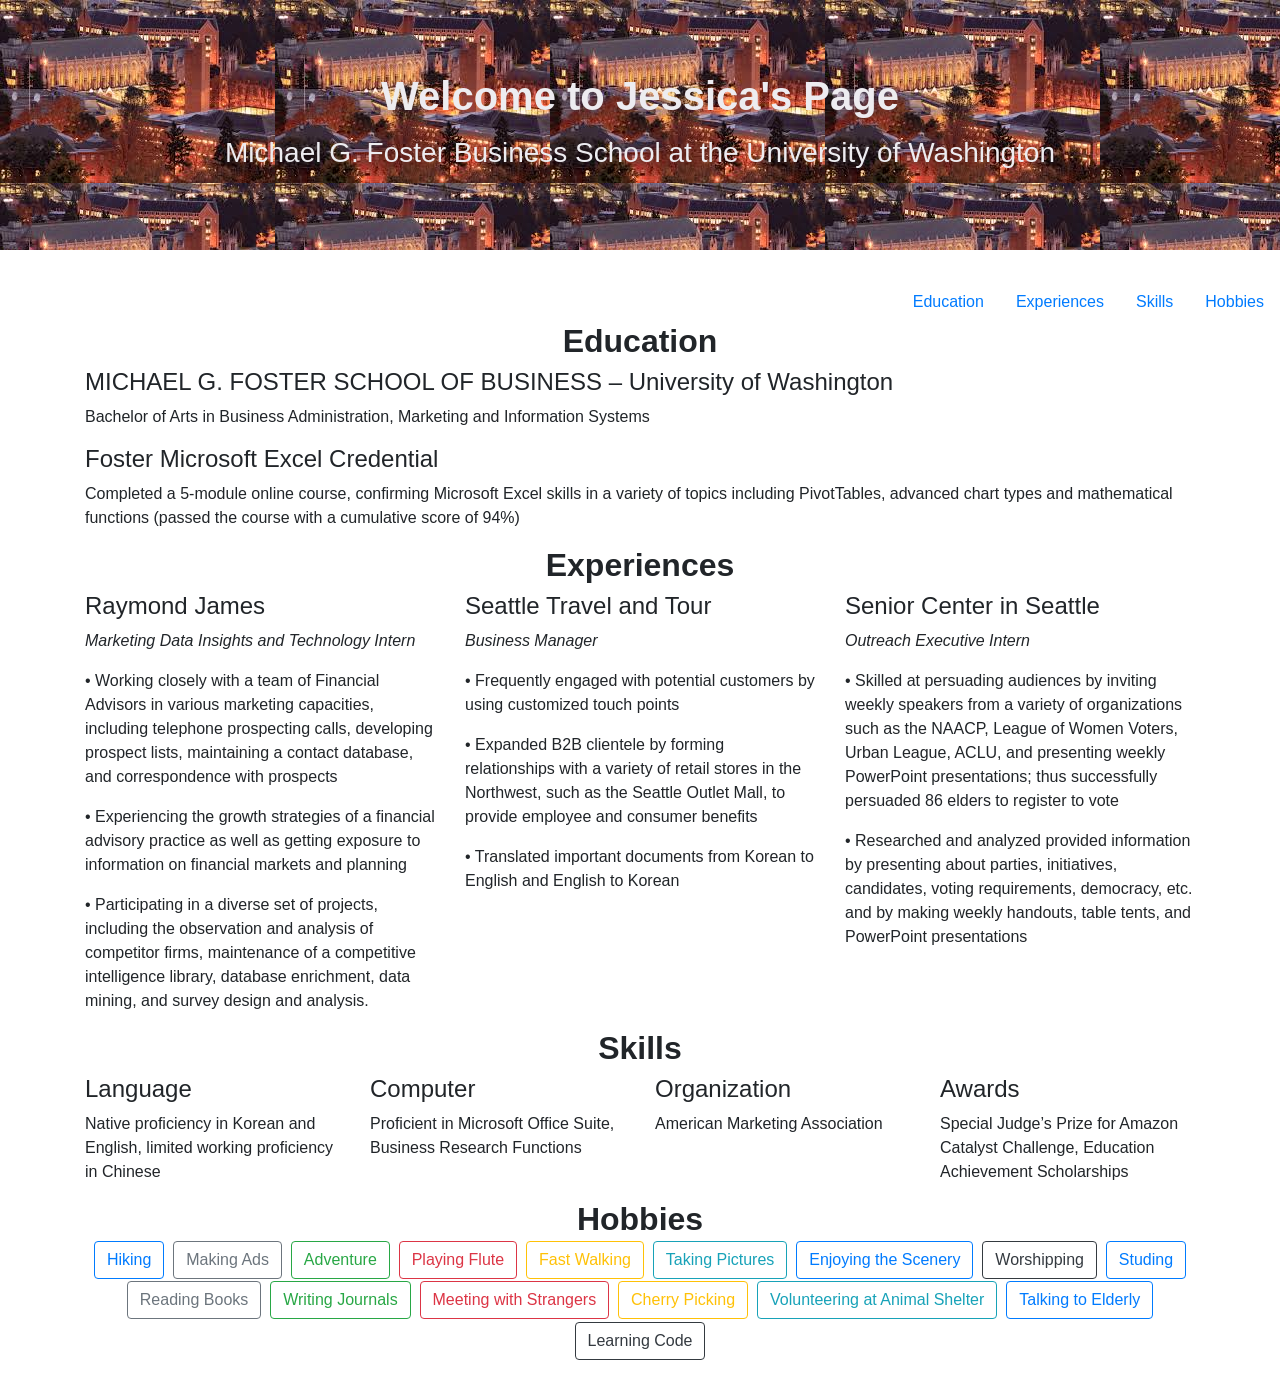
<file: index.html>
<!doctype html>
<html>

<head>
    <link rel="stylesheet" type="text/css" href="https://maxcdn.bootstrapcdn.com/bootstrap/4.0.0/css/bootstrap.min.css">
    <link rel="stylesheet" type="text/css" href="my_css2.css">
    <title>Jessica Lee</title>
</head>
<div class="jumbotron jumbotron-fluid">
    <div class="container">
        <h1 class="display-4">
            <h1 style="color:rgb(237, 236, 240);text-align:center">
                <strong>Welcome to Jessica's Page </strong>
            </h1>
            <p class="lead">
                <h3 style="text-align:center">
                    <a href style="color:rgb(237, 236, 240)"="https://foster.uw.edu">Michael G. Foster Business School at the University of Washington</a>
                </h3>
            </p>
    </div>
</div>
<ul class="nav justify-content-end">
    <li class="nav-item">
        <a class="nav-link" href="#">Education</a>
    </li>
    <li class="nav-item">
        <a class="nav-link" href="#">Experiences</a>
    </li>
    <li class="nav-item">
        <a class="nav-link" href="#">Skills</a>
    </li>
    <li class="nav-item">
        <a class="nav-link" href="#">Hobbies</a>
    </li>
</ul>

<body>
    <div class="container">

        <h2 style="text-align:center">
            <strong>Education</strong>
        </h2>
        <div class="row">
            <div class="col-12">
                <div>
                    <h4>MICHAEL G. FOSTER SCHOOL OF BUSINESS – University of Washington </h4>
                    <p>Bachelor of Arts in Business Administration, Marketing and Information Systems</p>
                </div>
            </div>
            <div class="col-12">
                <div>
                    <h4>Foster Microsoft Excel Credential </h4>
                    <p>Completed a 5-module online course, confirming Microsoft Excel skills in a variety of topics including
                        PivotTables, advanced chart types and mathematical functions (passed the course with a cumulative
                        score of 94%)</p>
                </div>
            </div>
        </div>
        <h2 style="text-align:center">
            <strong>Experiences</strong>
        </h2>
        <div class="row">
            <div class="col-md-4">
                <h4>Raymond James</h4>
                <p>
                    <em>Marketing Data Insights and Technology Intern </em>
                </p>
                <p>
                    • Working closely with a team of Financial Advisors in various marketing capacities, including telephone prospecting calls,
                    developing prospect lists, maintaining a contact database, and correspondence with prospects</p>
                <p> • Experiencing the growth strategies of a financial advisory practice as well as getting exposure to information
                    on financial markets and planning</p>
                <p> • Participating in a diverse set of projects, including the observation and analysis of competitor firms,
                    maintenance of a competitive intelligence library, database enrichment, data mining, and survey design
                    and analysis.
                </p>
            </div>
            <div class="col-md-4">
                <h4>Seattle Travel and Tour </h4>
                <p>
                    <em>Business Manager</em>
                </p>
                <p>
                    • Frequently engaged with potential customers by using customized touch points</p>
                <p> • Expanded B2B clientele by forming relationships with a variety of retail stores in the Northwest, such
                    as the Seattle Outlet Mall, to provide employee and consumer benefits</p>
                <p> • Translated important documents from Korean to English and English to Korean</p>

                </p>
            </div>
            <div class="col-md-4">
                <h4>Senior Center in Seattle</h4>
                <p>
                    <em>Outreach Executive Intern </em>
                </p>
                <p>
                    • Skilled at persuading audiences by inviting weekly speakers from a variety of organizations such as the NAACP, League of
                    Women Voters, Urban League, ACLU, and presenting weekly PowerPoint presentations; thus successfully persuaded
                    86 elders to register to vote </p>
                <p> • Researched and analyzed provided information by presenting about parties, initiatives, candidates, voting
                    requirements, democracy, etc. and by making weekly handouts, table tents, and PowerPoint presentations</p>

                </p>
            </div>
        </div>
        <h2 style="text-align:center">
            <strong>Skills</strong>
        </h2>
        <div class="row">
            <div class="col-md-3">
                <h4>Language</h4>
                <p>
                    Native proficiency in Korean and English, limited working proficiency in Chinese
                </p>
            </div>
            <div class="col-md-3">
                <h4>Computer</h4>
                <p>
                    Proficient in Microsoft Office Suite, Business Research Functions
                </p>
            </div>
            <div class="col-md-3">
                <h4>Organization</h4>
                <p>
                    American Marketing Association
                </p>
            </div>
            <div class="col-md-3">
                <h4>Awards</h4>
                <p>
                    Special Judge’s Prize for Amazon Catalyst Challenge, Education Achievement Scholarships
                </p>
                </p>
            </div>
        </div>
        <h2 style="text-align:center">
                <strong>Hobbies</strong>
                <p>
                <button type="button" class="btn btn-outline-primary">Hiking</button>
                <button type="button" class="btn btn-outline-secondary">Making Ads</button>
                <button type="button" class="btn btn-outline-success">Adventure</button>
                <button type="button" class="btn btn-outline-danger">Playing Flute</button>
                <button type="button" class="btn btn-outline-warning">Fast Walking</button>
                <button type="button" class="btn btn-outline-info">Taking Pictures</button>
                <button type="button" class="btn btn-outline-primary">Enjoying the Scenery</button>
                <button type="button" class="btn btn-outline-dark">Worshipping</button>
                <button type="button" class="btn btn-outline-primary">Studing</button>
                <button type="button" class="btn btn-outline-secondary">Reading Books</button>
                <button type="button" class="btn btn-outline-success">Writing Journals</button>
                <button type="button" class="btn btn-outline-danger">Meeting with Strangers</button>
                <button type="button" class="btn btn-outline-warning">Cherry Picking</button>
                <button type="button" class="btn btn-outline-info">Volunteering at Animal Shelter</button>
                <button type="button" class="btn btn-outline-primary">Talking to Elderly</button>
                <button type="button" class="btn btn-outline-dark">Learning Code</button>
            </p>
</body>
</file>
<file: my_css2.css>
.jumbotron{
    background-image:url("uw.jpeg");
}
</file>
